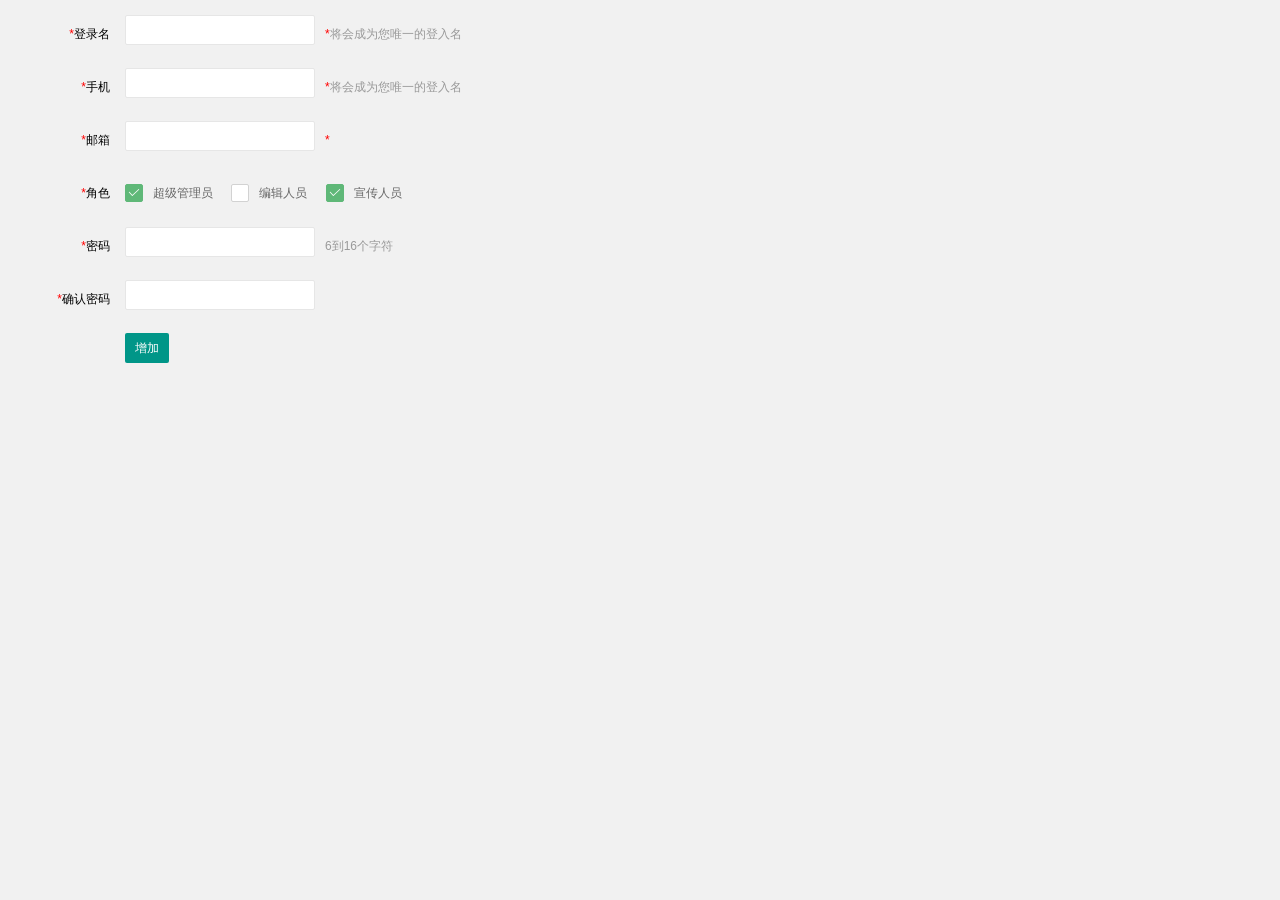
<file: src/main/resources/static/X-admin/admin-add.html>
<!DOCTYPE html>
<html class="x-admin-sm">
    
    <head>
        <meta charset="UTF-8">
        <title>欢迎页面-X-admin2.2</title>
        <meta name="renderer" content="webkit">
        <meta http-equiv="X-UA-Compatible" content="IE=edge,chrome=1">
        <meta name="viewport" content="width=device-width,user-scalable=yes, minimum-scale=0.4, initial-scale=0.8,target-densitydpi=low-dpi" />
        <link rel="stylesheet" href="./css/font.css">
        <link rel="stylesheet" href="./css/xadmin.css">
        <script type="text/javascript" src="./lib/layui/layui.js" charset="utf-8"></script>
        <script type="text/javascript" src="./js/xadmin.js"></script>
        <!-- 让IE8/9支持媒体查询，从而兼容栅格 -->
        <!--[if lt IE 9]>
            <script src="https://cdn.staticfile.org/html5shiv/r29/html5.min.js"></script>
            <script src="https://cdn.staticfile.org/respond.js/1.4.2/respond.min.js"></script>
        <![endif]-->
    </head>
    <body>
        <div class="layui-fluid">
            <div class="layui-row">
                <form class="layui-form">
                  <div class="layui-form-item">
                      <label for="username" class="layui-form-label">
                          <span class="x-red">*</span>登录名
                      </label>
                      <div class="layui-input-inline">
                          <input type="text" id="username" name="username" required="" lay-verify="required"
                          autocomplete="off" class="layui-input">
                      </div>
                      <div class="layui-form-mid layui-word-aux">
                          <span class="x-red">*</span>将会成为您唯一的登入名
                      </div>
                  </div>
                  <div class="layui-form-item">
                      <label for="phone" class="layui-form-label">
                          <span class="x-red">*</span>手机
                      </label>
                      <div class="layui-input-inline">
                          <input type="text" id="phone" name="phone" required="" lay-verify="phone"
                          autocomplete="off" class="layui-input">
                      </div>
                      <div class="layui-form-mid layui-word-aux">
                          <span class="x-red">*</span>将会成为您唯一的登入名
                      </div>
                  </div>
                  <div class="layui-form-item">
                      <label for="L_email" class="layui-form-label">
                          <span class="x-red">*</span>邮箱
                      </label>
                      <div class="layui-input-inline">
                          <input type="text" id="L_email" name="email" required="" lay-verify="email"
                          autocomplete="off" class="layui-input">
                      </div>
                      <div class="layui-form-mid layui-word-aux">
                          <span class="x-red">*</span>
                      </div>
                  </div>
                  <div class="layui-form-item">
                      <label class="layui-form-label"><span class="x-red">*</span>角色</label>
                      <div class="layui-input-block">
                        <input type="checkbox" name="like1[write]" lay-skin="primary" title="超级管理员" checked="">
                        <input type="checkbox" name="like1[read]" lay-skin="primary" title="编辑人员">
                        <input type="checkbox" name="like1[write]" lay-skin="primary" title="宣传人员" checked="">
                      </div>
                  </div>
                  <div class="layui-form-item">
                      <label for="L_pass" class="layui-form-label">
                          <span class="x-red">*</span>密码
                      </label>
                      <div class="layui-input-inline">
                          <input type="password" id="L_pass" name="pass" required="" lay-verify="pass"
                          autocomplete="off" class="layui-input">
                      </div>
                      <div class="layui-form-mid layui-word-aux">
                          6到16个字符
                      </div>
                  </div>
                  <div class="layui-form-item">
                      <label for="L_repass" class="layui-form-label">
                          <span class="x-red">*</span>确认密码
                      </label>
                      <div class="layui-input-inline">
                          <input type="password" id="L_repass" name="repass" required="" lay-verify="repass"
                          autocomplete="off" class="layui-input">
                      </div>
                  </div>
                  <div class="layui-form-item">
                      <label for="L_repass" class="layui-form-label">
                      </label>
                      <button  class="layui-btn" lay-filter="add" lay-submit="">
                          增加
                      </button>
                  </div>
              </form>
            </div>
        </div>
        <script>layui.use(['form', 'layer'],
            function() {
                $ = layui.jquery;
                var form = layui.form,
                layer = layui.layer;

                //自定义验证规则
                form.verify({
                    nikename: function(value) {
                        if (value.length < 5) {
                            return '昵称至少得5个字符啊';
                        }
                    },
                    pass: [/(.+){6,12}$/, '密码必须6到12位'],
                    repass: function(value) {
                        if ($('#L_pass').val() != $('#L_repass').val()) {
                            return '两次密码不一致';
                        }
                    }
                });

                //监听提交
                form.on('submit(add)',
                function(data) {
                    console.log(data);
                    //发异步，把数据提交给php
                    layer.alert("增加成功", {
                        icon: 6
                    },
                    function() {
                        //关闭当前frame
                        xadmin.close();

                        // 可以对父窗口进行刷新 
                        xadmin.father_reload();
                    });
                    return false;
                });

            });</script>
        <script>var _hmt = _hmt || []; (function() {
                var hm = document.createElement("script");
                hm.src = "https://hm.baidu.com/hm.js?b393d153aeb26b46e9431fabaf0f6190";
                var s = document.getElementsByTagName("script")[0];
                s.parentNode.insertBefore(hm, s);
            })();</script>
    </body>

</html>
</file>
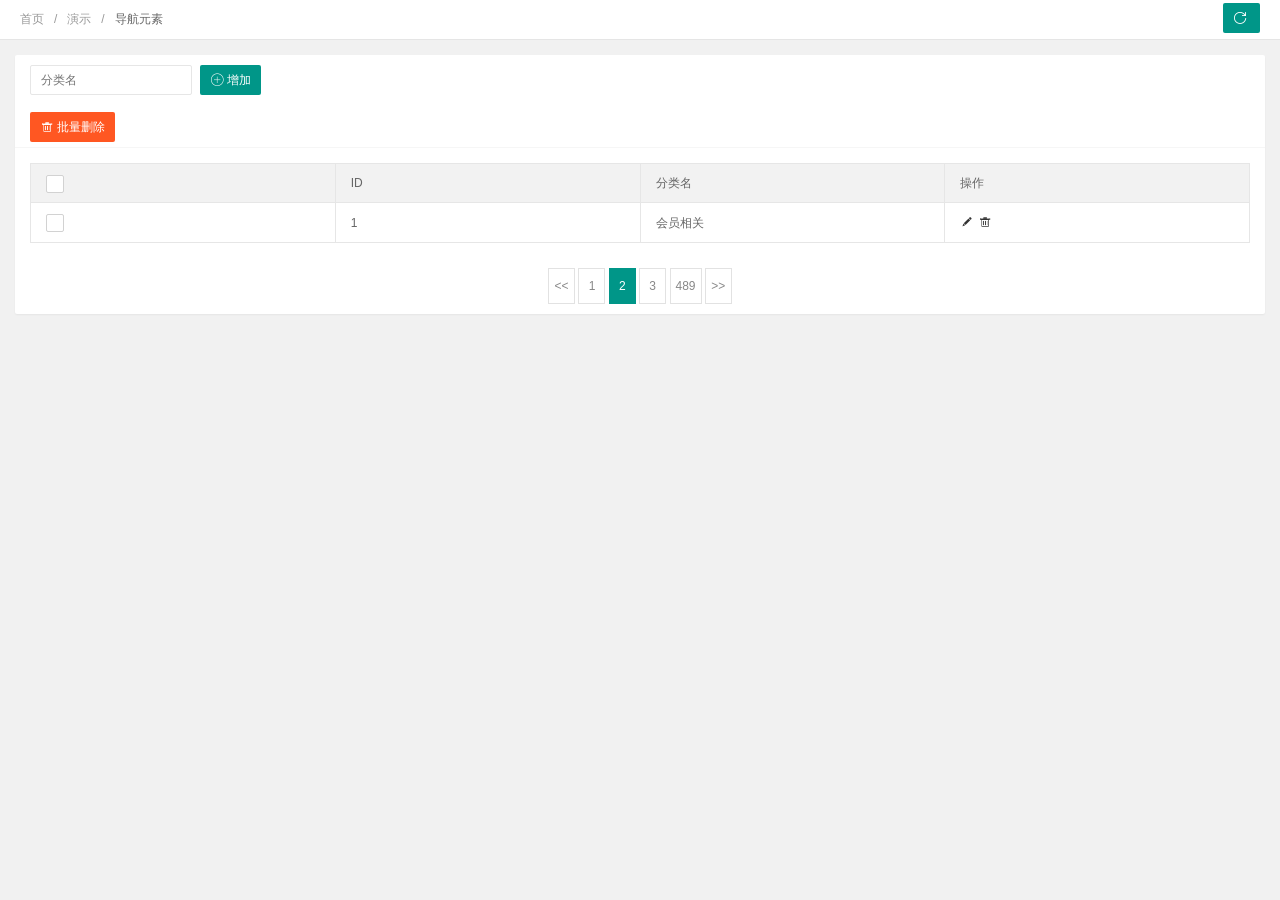
<file: src/main/resources/static/X-admin/admin-cate.html>
<!DOCTYPE html>
<html class="x-admin-sm">
    <head>
        <meta charset="UTF-8">
        <title>欢迎页面-X-admin2.2</title>
        <meta name="renderer" content="webkit">
        <meta http-equiv="X-UA-Compatible" content="IE=edge,chrome=1">
        <meta name="viewport" content="width=device-width,user-scalable=yes, minimum-scale=0.4, initial-scale=0.8,target-densitydpi=low-dpi" />
        <link rel="stylesheet" href="./css/font.css">
        <link rel="stylesheet" href="./css/xadmin.css">
        <script src="./lib/layui/layui.js" charset="utf-8"></script>
        <script type="text/javascript" src="./js/xadmin.js"></script>
        <!--[if lt IE 9]>
          <script src="https://cdn.staticfile.org/html5shiv/r29/html5.min.js"></script>
          <script src="https://cdn.staticfile.org/respond.js/1.4.2/respond.min.js"></script>
        <![endif]-->
    </head>
    <body>
        <div class="x-nav">
          <span class="layui-breadcrumb">
            <a href="">首页</a>
            <a href="">演示</a>
            <a>
              <cite>导航元素</cite></a>
          </span>
          <a class="layui-btn layui-btn-small" style="line-height:1.6em;margin-top:3px;float:right" onclick="location.reload()" title="刷新">
            <i class="layui-icon layui-icon-refresh" style="line-height:30px"></i></a>
        </div>
        <div class="layui-fluid">
            <div class="layui-row layui-col-space15">
                <div class="layui-col-md12">
                    <div class="layui-card">
                        <div class="layui-card-body ">
                            <form class="layui-form layui-col-space5">
                                
                                <div class="layui-inline layui-show-xs-block">
                                    <input type="text" name="username"  placeholder="分类名" autocomplete="off" class="layui-input">
                                </div>
                                <div class="layui-inline layui-show-xs-block">
                                    <button class="layui-btn"  lay-submit="" lay-filter="sreach"><i class="layui-icon"></i>增加</button>
                                </div>
                            </form>
                        </div>
                        <div class="layui-card-header">
                            <button class="layui-btn layui-btn-danger" onclick="delAll()"><i class="layui-icon"></i>批量删除</button>
                        </div>
                        <div class="layui-card-body ">
                            <table class="layui-table layui-form">
                                <thead>
                                  <tr>
                                    <th>
                                     <input type="checkbox" name=""  lay-skin="primary">
                                    </th>
                                    <th>ID</th>
                                    <th>分类名</th>
                                    <th>操作</th>
                                </thead>
                                <tbody>
                                  <tr>
                                    <td>
                                      <input type="checkbox" name=""  lay-skin="primary">
                                    </td>
                                    <td>1</td>
                                    <td>会员相关</td>
                                    <td class="td-manage">
                                      <a title="编辑"  onclick="xadmin.open('编辑','admin-edit.html')" href="javascript:;">
                                        <i class="layui-icon">&#xe642;</i>
                                      </a>
                                      <a title="删除" onclick="member_del(this,'要删除的id')" href="javascript:;">
                                        <i class="layui-icon">&#xe640;</i>
                                      </a>
                                    </td>
                                  </tr>
                                </tbody>
                              </table>
                        </div>
                        <div class="layui-card-body ">
                            <div class="page">
                                <div>
                                  <a class="prev" href="">&lt;&lt;</a>
                                  <a class="num" href="">1</a>
                                  <span class="current">2</span>
                                  <a class="num" href="">3</a>
                                  <a class="num" href="">489</a>
                                  <a class="next" href="">&gt;&gt;</a>
                                </div>
                            </div>
                        </div>
                    </div>
                </div>
            </div>
        </div> 
    </body>
    <script>
      layui.use(['laydate','form'], function(){
        var laydate = layui.laydate;
        var form = layui.form;
        
        //执行一个laydate实例
        laydate.render({
          elem: '#start' //指定元素
        });

        //执行一个laydate实例
        laydate.render({
          elem: '#end' //指定元素
        });
      });

       /*用户-停用*/
      function member_stop(obj,id){
          layer.confirm('确认要停用吗？',function(index){

              if($(obj).attr('title')=='启用'){

                //发异步把用户状态进行更改
                $(obj).attr('title','停用')
                $(obj).find('i').html('&#xe62f;');

                $(obj).parents("tr").find(".td-status").find('span').addClass('layui-btn-disabled').html('已停用');
                layer.msg('已停用!',{icon: 5,time:1000});

              }else{
                $(obj).attr('title','启用')
                $(obj).find('i').html('&#xe601;');

                $(obj).parents("tr").find(".td-status").find('span').removeClass('layui-btn-disabled').html('已启用');
                layer.msg('已启用!',{icon: 5,time:1000});
              }
              
          });
      }

      /*用户-删除*/
      function member_del(obj,id){
          layer.confirm('确认要删除吗？',function(index){
              //发异步删除数据
              $(obj).parents("tr").remove();
              layer.msg('已删除!',{icon:1,time:1000});
          });
      }



      function delAll (argument) {

        var data = tableCheck.getData();
  
        layer.confirm('确认要删除吗？'+data,function(index){
            //捉到所有被选中的，发异步进行删除
            layer.msg('删除成功', {icon: 1});
            $(".layui-form-checked").not('.header').parents('tr').remove();
        });
      }
    </script>
    <script>var _hmt = _hmt || []; (function() {
        var hm = document.createElement("script");
        hm.src = "https://hm.baidu.com/hm.js?b393d153aeb26b46e9431fabaf0f6190";
        var s = document.getElementsByTagName("script")[0];
        s.parentNode.insertBefore(hm, s);
      })();</script>
</html>
</file>
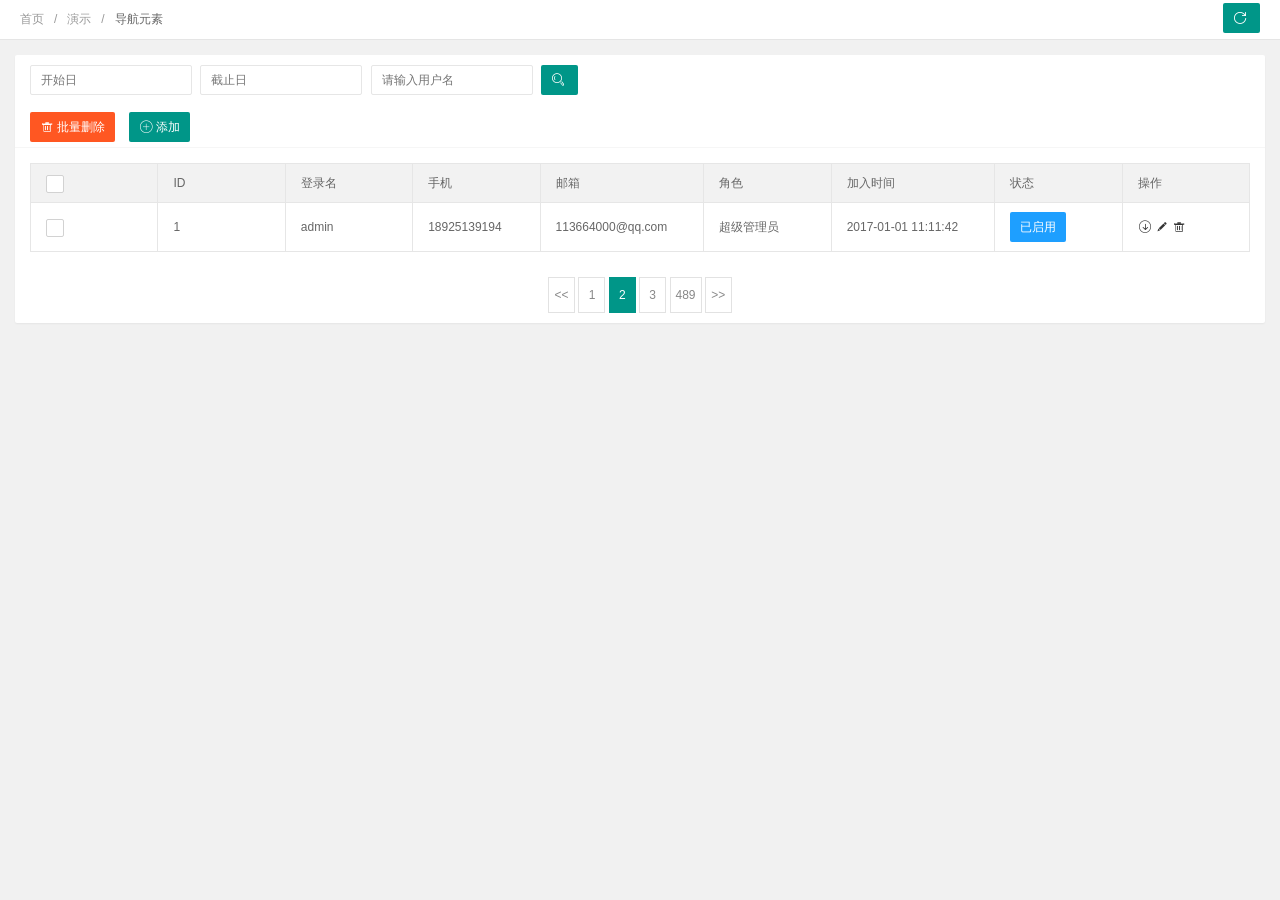
<file: src/main/resources/static/X-admin/admin-list.html>
<!DOCTYPE html>
<html class="x-admin-sm">
    <head>
        <meta charset="UTF-8">
        <title>欢迎页面-X-admin2.2</title>
        <meta name="renderer" content="webkit">
        <meta http-equiv="X-UA-Compatible" content="IE=edge,chrome=1">
        <meta name="viewport" content="width=device-width,user-scalable=yes, minimum-scale=0.4, initial-scale=0.8,target-densitydpi=low-dpi" />
        <link rel="stylesheet" href="./css/font.css">
        <link rel="stylesheet" href="./css/xadmin.css">
        <script src="./lib/layui/layui.js" charset="utf-8"></script>
        <script type="text/javascript" src="./js/xadmin.js"></script>
        <!--[if lt IE 9]>
          <script src="https://cdn.staticfile.org/html5shiv/r29/html5.min.js"></script>
          <script src="https://cdn.staticfile.org/respond.js/1.4.2/respond.min.js"></script>
        <![endif]-->
    </head>
    <body>
        <div class="x-nav">
          <span class="layui-breadcrumb">
            <a href="">首页</a>
            <a href="">演示</a>
            <a>
              <cite>导航元素</cite></a>
          </span>
          <a class="layui-btn layui-btn-small" style="line-height:1.6em;margin-top:3px;float:right" onclick="location.reload()" title="刷新">
            <i class="layui-icon layui-icon-refresh" style="line-height:30px"></i></a>
        </div>
        <div class="layui-fluid">
            <div class="layui-row layui-col-space15">
                <div class="layui-col-md12">
                    <div class="layui-card">
                        <div class="layui-card-body ">
                            <form class="layui-form layui-col-space5">
                                <div class="layui-inline layui-show-xs-block">
                                    <input class="layui-input"  autocomplete="off" placeholder="开始日" name="start" id="start">
                                </div>
                                <div class="layui-inline layui-show-xs-block">
                                    <input class="layui-input"  autocomplete="off" placeholder="截止日" name="end" id="end">
                                </div>
                                <div class="layui-inline layui-show-xs-block">
                                    <input type="text" name="username"  placeholder="请输入用户名" autocomplete="off" class="layui-input">
                                </div>
                                <div class="layui-inline layui-show-xs-block">
                                    <button class="layui-btn"  lay-submit="" lay-filter="sreach"><i class="layui-icon">&#xe615;</i></button>
                                </div>
                            </form>
                        </div>
                        <div class="layui-card-header">
                            <button class="layui-btn layui-btn-danger" onclick="delAll()"><i class="layui-icon"></i>批量删除</button>
                            <button class="layui-btn" onclick="xadmin.open('添加用户','./admin-add.html',600,400)"><i class="layui-icon"></i>添加</button>
                        </div>
                        <div class="layui-card-body ">
                            <table class="layui-table layui-form">
                              <thead>
                                <tr>
                                  <th>
                                    <input type="checkbox" name=""  lay-skin="primary">
                                  </th>
                                  <th>ID</th>
                                  <th>登录名</th>
                                  <th>手机</th>
                                  <th>邮箱</th>
                                  <th>角色</th>
                                  <th>加入时间</th>
                                  <th>状态</th>
                                  <th>操作</th>
                              </thead>
                              <tbody>
                                <tr>
                                  <td>
                                    <input type="checkbox" name=""  lay-skin="primary">
                                  </td>
                                  <td>1</td>
                                  <td>admin</td>
                                  <td>18925139194</td>
                                  <td>113664000@qq.com</td>
                                  <td>超级管理员</td>
                                  <td>2017-01-01 11:11:42</td>
                                  <td class="td-status">
                                    <span class="layui-btn layui-btn-normal layui-btn-mini">已启用</span></td>
                                  <td class="td-manage">
                                    <a onclick="member_stop(this,'10001')" href="javascript:;"  title="启用">
                                      <i class="layui-icon">&#xe601;</i>
                                    </a>
                                    <a title="编辑"  onclick="xadmin.open('编辑','admin-edit.html')" href="javascript:;">
                                      <i class="layui-icon">&#xe642;</i>
                                    </a>
                                    <a title="删除" onclick="member_del(this,'要删除的id')" href="javascript:;">
                                      <i class="layui-icon">&#xe640;</i>
                                    </a>
                                  </td>
                                </tr>
                              </tbody>
                            </table>
                        </div>
                        <div class="layui-card-body ">
                            <div class="page">
                                <div>
                                  <a class="prev" href="">&lt;&lt;</a>
                                  <a class="num" href="">1</a>
                                  <span class="current">2</span>
                                  <a class="num" href="">3</a>
                                  <a class="num" href="">489</a>
                                  <a class="next" href="">&gt;&gt;</a>
                                </div>
                            </div>
                        </div>
                    </div>
                </div>
            </div>
        </div> 
    </body>
    <script>
      layui.use(['laydate','form'], function(){
        var laydate = layui.laydate;
        var form = layui.form;
        
        //执行一个laydate实例
        laydate.render({
          elem: '#start' //指定元素
        });

        //执行一个laydate实例
        laydate.render({
          elem: '#end' //指定元素
        });
      });

       /*用户-停用*/
      function member_stop(obj,id){
          layer.confirm('确认要停用吗？',function(index){

              if($(obj).attr('title')=='启用'){

                //发异步把用户状态进行更改
                $(obj).attr('title','停用')
                $(obj).find('i').html('&#xe62f;');

                $(obj).parents("tr").find(".td-status").find('span').addClass('layui-btn-disabled').html('已停用');
                layer.msg('已停用!',{icon: 5,time:1000});

              }else{
                $(obj).attr('title','启用')
                $(obj).find('i').html('&#xe601;');

                $(obj).parents("tr").find(".td-status").find('span').removeClass('layui-btn-disabled').html('已启用');
                layer.msg('已启用!',{icon: 5,time:1000});
              }
              
          });
      }

      /*用户-删除*/
      function member_del(obj,id){
          layer.confirm('确认要删除吗？',function(index){
              //发异步删除数据
              $(obj).parents("tr").remove();
              layer.msg('已删除!',{icon:1,time:1000});
          });
      }



      function delAll (argument) {

        var data = tableCheck.getData();
  
        layer.confirm('确认要删除吗？'+data,function(index){
            //捉到所有被选中的，发异步进行删除
            layer.msg('删除成功', {icon: 1});
            $(".layui-form-checked").not('.header').parents('tr').remove();
        });
      }
    </script>
    <script>var _hmt = _hmt || []; (function() {
        var hm = document.createElement("script");
        hm.src = "https://hm.baidu.com/hm.js?b393d153aeb26b46e9431fabaf0f6190";
        var s = document.getElementsByTagName("script")[0];
        s.parentNode.insertBefore(hm, s);
      })();</script>
</html>
</file>
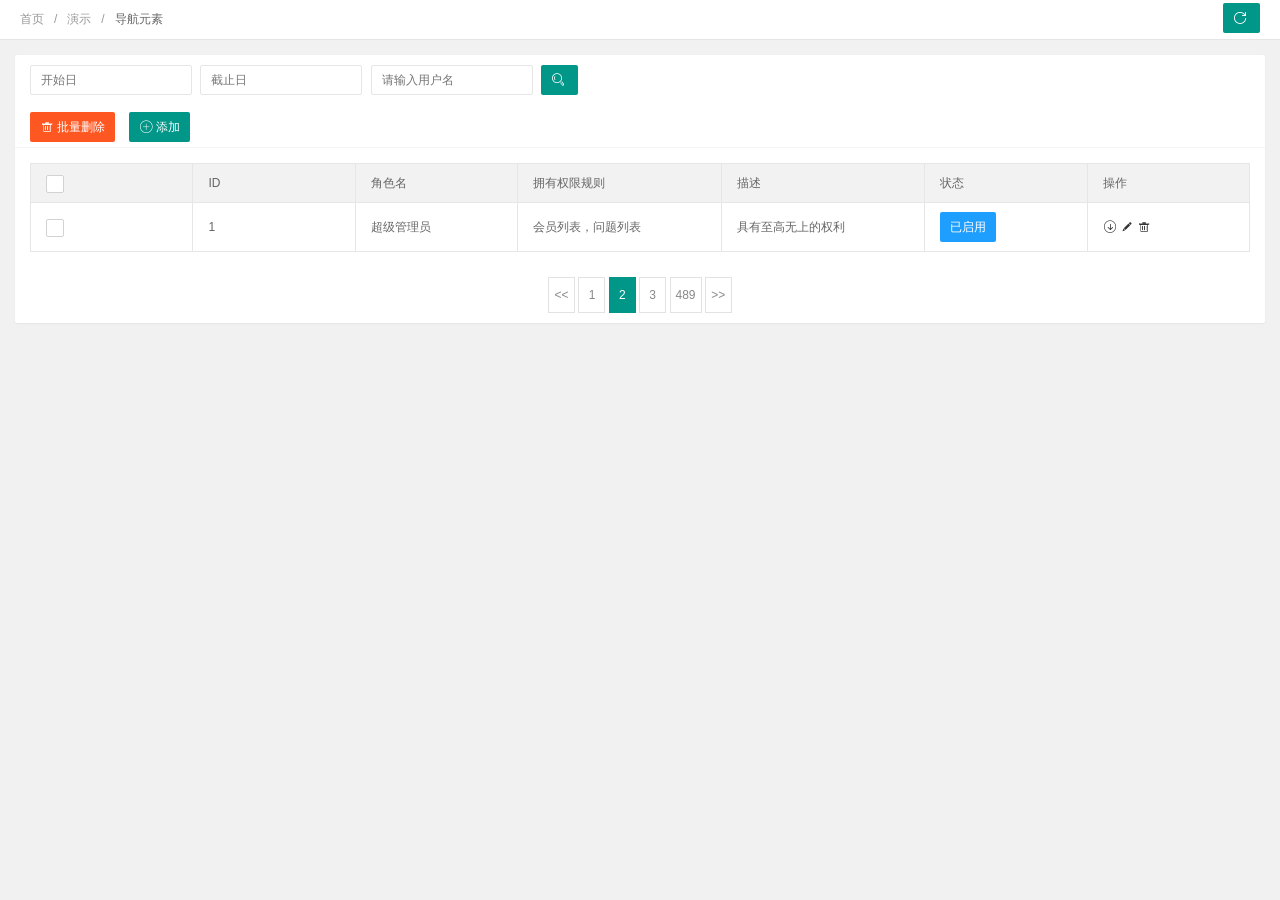
<file: src/main/resources/static/X-admin/admin-role.html>
<!DOCTYPE html>
<html class="x-admin-sm">
    <head>
        <meta charset="UTF-8">
        <title>欢迎页面-X-admin2.2</title>
        <meta name="renderer" content="webkit">
        <meta http-equiv="X-UA-Compatible" content="IE=edge,chrome=1">
        <meta name="viewport" content="width=device-width,user-scalable=yes, minimum-scale=0.4, initial-scale=0.8,target-densitydpi=low-dpi" />
        <link rel="stylesheet" href="./css/font.css">
        <link rel="stylesheet" href="./css/xadmin.css">
        <script src="./lib/layui/layui.js" charset="utf-8"></script>
        <script type="text/javascript" src="./js/xadmin.js"></script>
        <!--[if lt IE 9]>
          <script src="https://cdn.staticfile.org/html5shiv/r29/html5.min.js"></script>
          <script src="https://cdn.staticfile.org/respond.js/1.4.2/respond.min.js"></script>
        <![endif]-->
    </head>
    <body>
        <div class="x-nav">
          <span class="layui-breadcrumb">
            <a href="">首页</a>
            <a href="">演示</a>
            <a>
              <cite>导航元素</cite></a>
          </span>
          <a class="layui-btn layui-btn-small" style="line-height:1.6em;margin-top:3px;float:right" onclick="location.reload()" title="刷新">
            <i class="layui-icon layui-icon-refresh" style="line-height:30px"></i></a>
        </div>
        <div class="layui-fluid">
            <div class="layui-row layui-col-space15">
                <div class="layui-col-md12">
                    <div class="layui-card">
                        <div class="layui-card-body ">
                            <form class="layui-form layui-col-space5">
                                <div class="layui-inline layui-show-xs-block">
                                    <input class="layui-input"  autocomplete="off" placeholder="开始日" name="start" id="start">
                                </div>
                                <div class="layui-inline layui-show-xs-block">
                                    <input class="layui-input"  autocomplete="off" placeholder="截止日" name="end" id="end">
                                </div>
                                <div class="layui-inline layui-show-xs-block">
                                    <input type="text" name="username"  placeholder="请输入用户名" autocomplete="off" class="layui-input">
                                </div>
                                <div class="layui-inline layui-show-xs-block">
                                    <button class="layui-btn"  lay-submit="" lay-filter="sreach"><i class="layui-icon">&#xe615;</i></button>
                                </div>
                            </form>
                        </div>
                        <div class="layui-card-header">
                            <button class="layui-btn layui-btn-danger" onclick="delAll()"><i class="layui-icon"></i>批量删除</button>
                            <button class="layui-btn" onclick="xadmin.open('添加用户','./role-add.html',600,400)"><i class="layui-icon"></i>添加</button>
                        </div>
                        <div class="layui-card-body ">
                            <table class="layui-table layui-form">
                              <thead>
                                <tr>
                                  <th>
                                    <input type="checkbox" name=""  lay-skin="primary">
                                  </th>
                                  <th>ID</th>
                                  <th>角色名</th>
                                  <th>拥有权限规则</th>
                                  <th>描述</th>
                                  <th>状态</th>
                                  <th>操作</th>
                              </thead>
                              <tbody>
                                <tr>
                                  <td>
                                    <input type="checkbox" name=""  lay-skin="primary">
                                  </td>
                                  <td>1</td>
                                  <td>超级管理员</td>
                                  <td>会员列表，问题列表</td>
                                  <td>具有至高无上的权利</td>
                                  <td class="td-status">
                                    <span class="layui-btn layui-btn-normal layui-btn-mini">已启用</span></td>
                                  <td class="td-manage">
                                    <a onclick="member_stop(this,'10001')" href="javascript:;"  title="启用">
                                      <i class="layui-icon">&#xe601;</i>
                                    </a>
                                    <a title="编辑"  onclick="xadmin.open('编辑','role-add.html')" href="javascript:;">
                                      <i class="layui-icon">&#xe642;</i>
                                    </a>
                                    <a title="删除" onclick="member_del(this,'要删除的id')" href="javascript:;">
                                      <i class="layui-icon">&#xe640;</i>
                                    </a>
                                  </td>
                                </tr>
                              </tbody>
                            </table>
                        </div>
                        <div class="layui-card-body ">
                            <div class="page">
                                <div>
                                  <a class="prev" href="">&lt;&lt;</a>
                                  <a class="num" href="">1</a>
                                  <span class="current">2</span>
                                  <a class="num" href="">3</a>
                                  <a class="num" href="">489</a>
                                  <a class="next" href="">&gt;&gt;</a>
                                </div>
                            </div>
                        </div>
                    </div>
                </div>
            </div>
        </div> 
    </body>
    <script>
      layui.use(['laydate','form'], function(){
        var laydate = layui.laydate;
        var form = layui.form;
        
        //执行一个laydate实例
        laydate.render({
          elem: '#start' //指定元素
        });

        //执行一个laydate实例
        laydate.render({
          elem: '#end' //指定元素
        });
      });

       /*用户-停用*/
      function member_stop(obj,id){
          layer.confirm('确认要停用吗？',function(index){

              if($(obj).attr('title')=='启用'){

                //发异步把用户状态进行更改
                $(obj).attr('title','停用')
                $(obj).find('i').html('&#xe62f;');

                $(obj).parents("tr").find(".td-status").find('span').addClass('layui-btn-disabled').html('已停用');
                layer.msg('已停用!',{icon: 5,time:1000});

              }else{
                $(obj).attr('title','启用')
                $(obj).find('i').html('&#xe601;');

                $(obj).parents("tr").find(".td-status").find('span').removeClass('layui-btn-disabled').html('已启用');
                layer.msg('已启用!',{icon: 5,time:1000});
              }
              
          });
      }

      /*用户-删除*/
      function member_del(obj,id){
          layer.confirm('确认要删除吗？',function(index){
              //发异步删除数据
              $(obj).parents("tr").remove();
              layer.msg('已删除!',{icon:1,time:1000});
          });
      }



      function delAll (argument) {

        var data = tableCheck.getData();
  
        layer.confirm('确认要删除吗？'+data,function(index){
            //捉到所有被选中的，发异步进行删除
            layer.msg('删除成功', {icon: 1});
            $(".layui-form-checked").not('.header').parents('tr').remove();
        });
      }
    </script>
    <script>var _hmt = _hmt || []; (function() {
        var hm = document.createElement("script");
        hm.src = "https://hm.baidu.com/hm.js?b393d153aeb26b46e9431fabaf0f6190";
        var s = document.getElementsByTagName("script")[0];
        s.parentNode.insertBefore(hm, s);
      })();</script>
</html>
</file>
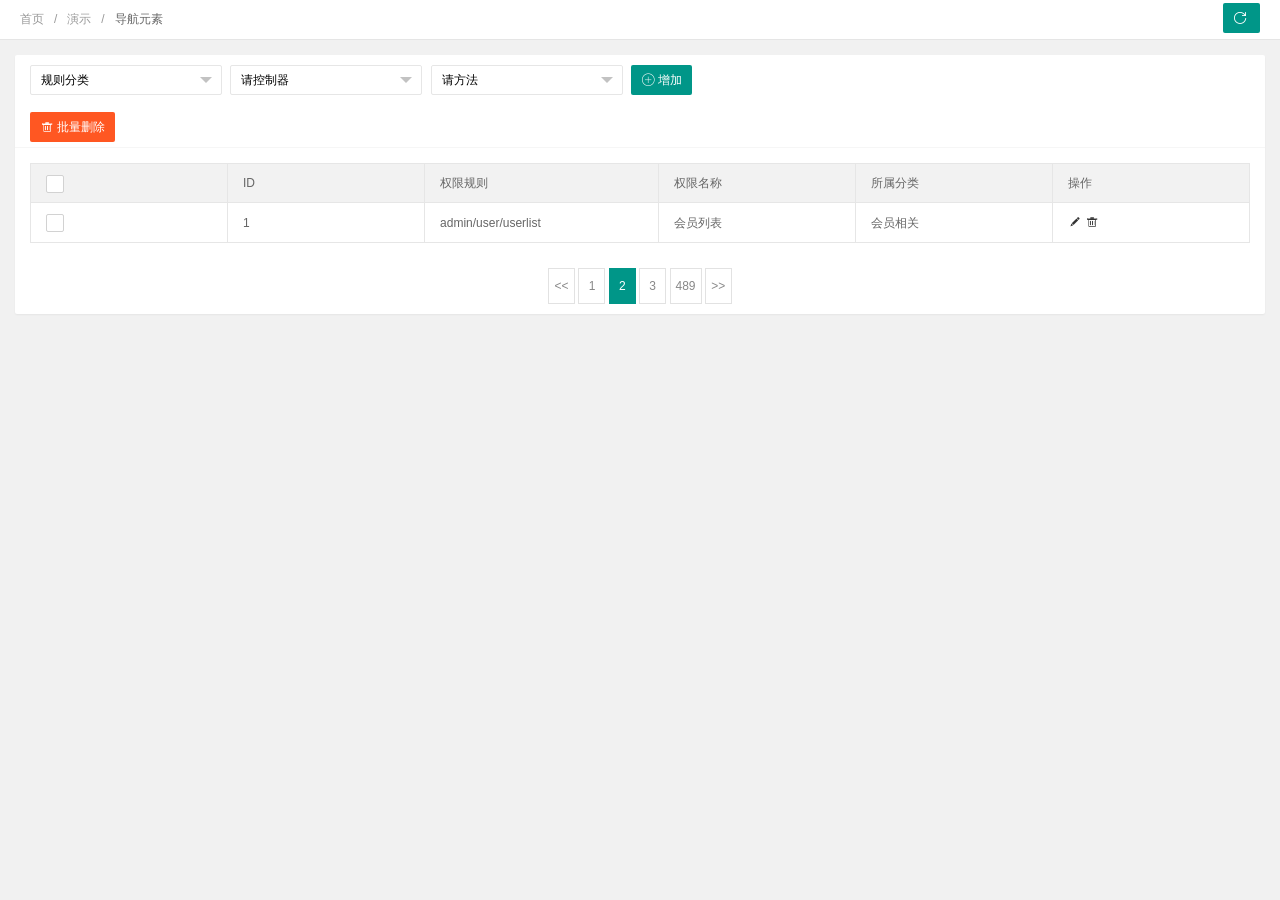
<file: src/main/resources/static/X-admin/admin-rule.html>
<!DOCTYPE html>
<html class="x-admin-sm">
    <head>
        <meta charset="UTF-8">
        <title>欢迎页面-X-admin2.2</title>
        <meta name="renderer" content="webkit">
        <meta http-equiv="X-UA-Compatible" content="IE=edge,chrome=1">
        <meta name="viewport" content="width=device-width,user-scalable=yes, minimum-scale=0.4, initial-scale=0.8,target-densitydpi=low-dpi" />
        <link rel="stylesheet" href="./css/font.css">
        <link rel="stylesheet" href="./css/xadmin.css">
        <script src="./lib/layui/layui.js" charset="utf-8"></script>
        <script type="text/javascript" src="./js/xadmin.js"></script>
        <!--[if lt IE 9]>
          <script src="https://cdn.staticfile.org/html5shiv/r29/html5.min.js"></script>
          <script src="https://cdn.staticfile.org/respond.js/1.4.2/respond.min.js"></script>
        <![endif]-->
    </head>
    <body>
        <div class="x-nav">
          <span class="layui-breadcrumb">
            <a href="">首页</a>
            <a href="">演示</a>
            <a>
              <cite>导航元素</cite></a>
          </span>
          <a class="layui-btn layui-btn-small" style="line-height:1.6em;margin-top:3px;float:right" onclick="location.reload()" title="刷新">
            <i class="layui-icon layui-icon-refresh" style="line-height:30px"></i></a>
        </div>
        <div class="layui-fluid">
            <div class="layui-row layui-col-space15">
                <div class="layui-col-md12">
                    <div class="layui-card">
                        <div class="layui-card-body ">
                            <form class="layui-form layui-col-space5">
                                
                                <div class="layui-inline layui-show-xs-block">
                                    <select name="cateid">
                                      <option>规则分类</option>
                                      <option>文章</option>
                                      <option>会员</option>
                                      <option>权限</option>
                                    </select>
                                </div>
                                <div class="layui-inline layui-show-xs-block">
                                    <select name="contrller">
                                      <option>请控制器</option>
                                      <option>Index</option>
                                      <option>Goods</option>
                                      <option>Cate</option>
                                    </select>
                                </div>
                                <div class="layui-inline layui-show-xs-block">
                                    <select name="action">
                                      <option>请方法</option>
                                      <option>add</option>
                                      <option>login</option>
                                      <option>checklogin</option>
                                    </select>
                                </div>
                                <div class="layui-inline layui-show-xs-block">
                                    <button class="layui-btn"  lay-submit="" lay-filter="sreach"><i class="layui-icon"></i>增加</button>
                                </div>
                            </form>
                        </div>
                        <div class="layui-card-header">
                            <button class="layui-btn layui-btn-danger" onclick="delAll()"><i class="layui-icon"></i>批量删除</button>
                        </div>
                        <div class="layui-card-body ">
                            <table class="layui-table layui-form">
                              <thead>
                                <tr>
                                  <th>
                                    <input type="checkbox" name=""  lay-skin="primary">
                                  </th>
                                  <th>ID</th>
                                  <th>权限规则</th>
                                  <th>权限名称</th>
                                  <th>所属分类</th>
                                  <th>操作</th>
                              </thead>
                              <tbody>
                                <tr>
                                  <td>
                                   <input type="checkbox" name=""  lay-skin="primary">
                                  </td>
                                  <td>1</td>
                                  <td>admin/user/userlist</td>
                                  <td>会员列表</td>
                                  <td>会员相关</td>
                                  <td class="td-manage">
                                    <a title="编辑"  onclick="xadmin.open('编辑','xxx.html')" href="javascript:;">
                                      <i class="layui-icon">&#xe642;</i>
                                    </a>
                                    <a title="删除" onclick="member_del(this,'要删除的id')" href="javascript:;">
                                      <i class="layui-icon">&#xe640;</i>
                                    </a>
                                  </td>
                                </tr>
                              </tbody>
                            </table>
                        </div>
                        <div class="layui-card-body ">
                            <div class="page">
                                <div>
                                  <a class="prev" href="">&lt;&lt;</a>
                                  <a class="num" href="">1</a>
                                  <span class="current">2</span>
                                  <a class="num" href="">3</a>
                                  <a class="num" href="">489</a>
                                  <a class="next" href="">&gt;&gt;</a>
                                </div>
                            </div>
                        </div>
                    </div>
                </div>
            </div>
        </div> 
    </body>
    <script>
      layui.use(['laydate','form'], function(){
        var laydate = layui.laydate;
        var form = layui.form;
        
        //执行一个laydate实例
        laydate.render({
          elem: '#start' //指定元素
        });

        //执行一个laydate实例
        laydate.render({
          elem: '#end' //指定元素
        });
      });

       /*用户-停用*/
      function member_stop(obj,id){
          layer.confirm('确认要停用吗？',function(index){

              if($(obj).attr('title')=='启用'){

                //发异步把用户状态进行更改
                $(obj).attr('title','停用')
                $(obj).find('i').html('&#xe62f;');

                $(obj).parents("tr").find(".td-status").find('span').addClass('layui-btn-disabled').html('已停用');
                layer.msg('已停用!',{icon: 5,time:1000});

              }else{
                $(obj).attr('title','启用')
                $(obj).find('i').html('&#xe601;');

                $(obj).parents("tr").find(".td-status").find('span').removeClass('layui-btn-disabled').html('已启用');
                layer.msg('已启用!',{icon: 5,time:1000});
              }
              
          });
      }

      /*用户-删除*/
      function member_del(obj,id){
          layer.confirm('确认要删除吗？',function(index){
              //发异步删除数据
              $(obj).parents("tr").remove();
              layer.msg('已删除!',{icon:1,time:1000});
          });
      }



      function delAll (argument) {

        var data = tableCheck.getData();
  
        layer.confirm('确认要删除吗？'+data,function(index){
            //捉到所有被选中的，发异步进行删除
            layer.msg('删除成功', {icon: 1});
            $(".layui-form-checked").not('.header').parents('tr').remove();
        });
      }
    </script>
    <script>var _hmt = _hmt || []; (function() {
        var hm = document.createElement("script");
        hm.src = "https://hm.baidu.com/hm.js?b393d153aeb26b46e9431fabaf0f6190";
        var s = document.getElementsByTagName("script")[0];
        s.parentNode.insertBefore(hm, s);
      })();</script>
</html>
</file>
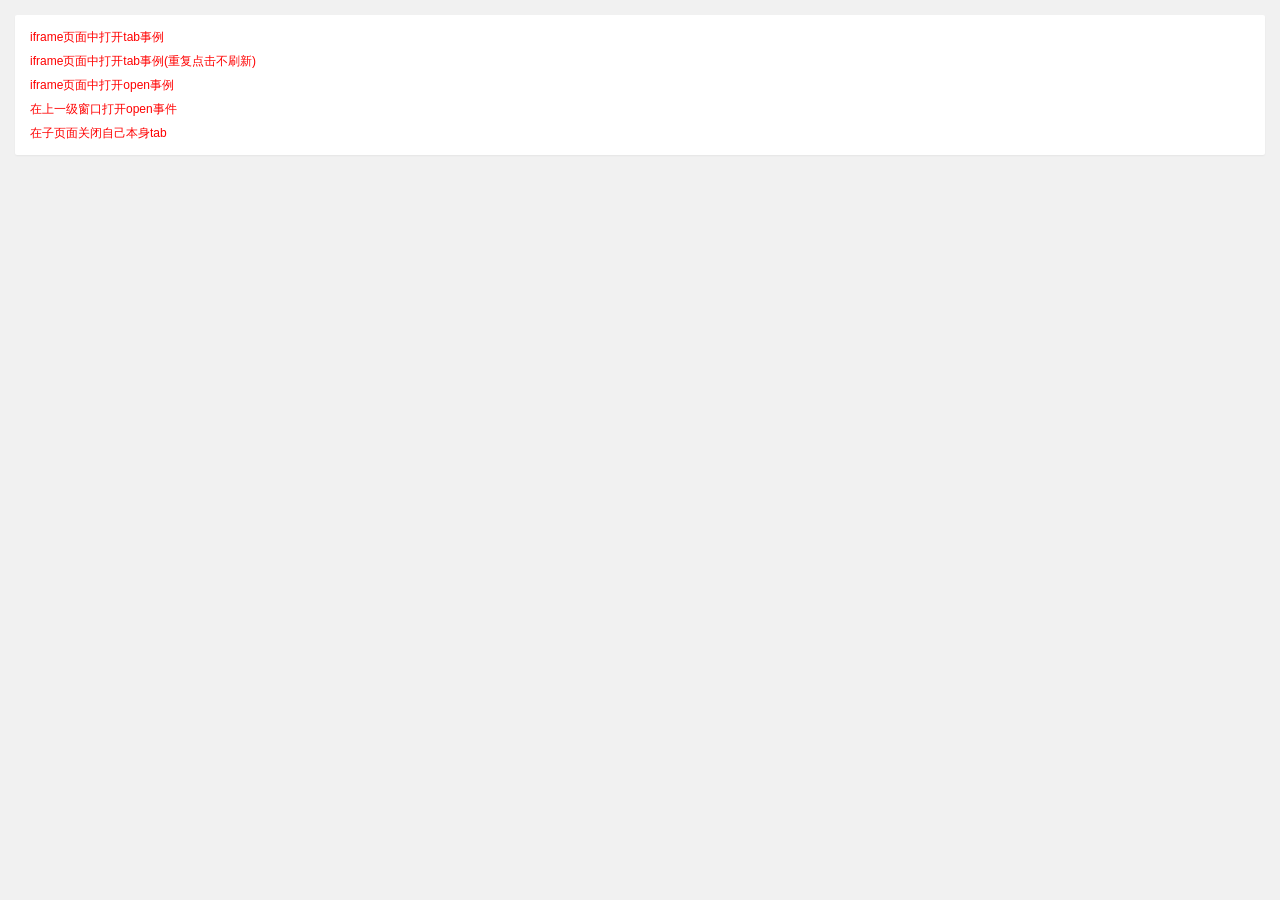
<file: src/main/resources/static/X-admin/demo.html>
<!DOCTYPE html>
<html class="x-admin-sm">
    <head>
        <meta charset="UTF-8">
        <title>欢迎页面-X-admin2.2</title>
        <meta name="renderer" content="webkit">
        <meta http-equiv="X-UA-Compatible" content="IE=edge,chrome=1">
        <meta name="viewport" content="width=device-width,user-scalable=yes, minimum-scale=0.4, initial-scale=0.8,target-densitydpi=low-dpi" />
        <link rel="stylesheet" href="./css/font.css">
        <link rel="stylesheet" href="./css/xadmin.css">
        <script src="./lib/layui/layui.js" charset="utf-8"></script>
        <script type="text/javascript" src="./js/xadmin.js"></script>
        <!--[if lt IE 9]>
          <script src="https://cdn.staticfile.org/html5shiv/r29/html5.min.js"></script>
          <script src="https://cdn.staticfile.org/respond.js/1.4.2/respond.min.js"></script>
        <![endif]-->
    </head>
    <body>
        <div class="layui-fluid">
            <div class="layui-row layui-col-space15">
                <div class="layui-col-md12">
                    <div class="layui-card">
                        <div class="layui-card-body ">
                            <a onclick="parent.xadmin.add_tab('在tab打开','https://www.baidu.com',true)" style="color: red" href="javascript:;">iframe页面中打开tab事例</a>
                            <br>
                            <a onclick="parent.xadmin.add_tab('在tab打开','https://www.baidu.com')" style="color: red" href="javascript:;">iframe页面中打开tab事例(重复点击不刷新)</a>
                            <br>
                            <a onclick="xadmin.open('iframe页面中打开open事例','https://www.163.com')" style="color: red" href="javascript:;">iframe页面中打开open事例</a>
                            <br>
                            <a onclick="parent.xadmin.open('在上一级窗口打开open事件','http://www.baidu.com')" style="color: red" href="javascript:;">在上一级窗口打开open事件</a>
                            <br>
                            <a onclick="xadmin.del_tab()" style="color: red" href="javascript:;">在子页面关闭自己本身tab</a>
                        </div>
                    </div>
                </div>
            </div>
        </div>
        </div>
    </body>
</html>
</file>
<file: src/main/resources/static/X-admin/css/font.css>
@font-face {
  font-family: 'iconfont';
  src: url('../fonts/iconfont.eot');
  src: url('../fonts/iconfont.eot?#iefix') format('embedded-opentype'),
  url('../fonts/iconfont.woff') format('woff'),
  url('../fonts/iconfont.ttf') format('truetype'),
  url('../fonts/iconfont.svg#iconfont') format('svg');
}
.iconfont{
  font-family:"iconfont" !important;
  font-size:16px;font-style:normal;
  -webkit-font-smoothing: antialiased;
  -webkit-text-stroke-width: 0.2px;
  -moz-osx-font-smoothing: grayscale;
}
</file>
<file: src/main/resources/static/X-admin/css/xadmin.css>
@charset "utf-8";
@import url(../lib/layui/css/layui.css);
*{
    margin: 0px;
    padding: 0px;
    font-family: "Helvetica Neue", Helvetica, Arial, sans-serif;
}
a{
    text-decoration: none;
}
html{
    width: 100%;
    height: 100%;
    overflow-x:hidden; 
    overflow-y:auto;
}
body{
    width: 100%;
    min-height: 100%;
    background: #f1f1f1;
    /*background: #fff;*/
}
.x-red{
    color: red;
}

.layui-form-switch{
    margin-top: 0px;
}
.layui-input:focus, .layui-textarea:focus {
    border-color: #189f92!important;
}

.layui-fluid{
    padding:15px;
}
.x-nav{
    padding: 0 20px;
    position: relative;
    z-index: 99;
    border-bottom: 1px solid #e5e5e5;
    line-height: 39px;
    height: 39px;
    overflow: hidden;
    background: #fff;
}
.page{
    text-align: center;

}
.page a{
    display: inline-block;
    background: #fff;
    color: #888;
    padding: 5px;
    min-width: 15px;
    border: 1px solid #E2E2E2;

}
.page span{
    display: inline-block;
    padding: 5px;
    min-width: 15px;
    border: 1px solid #E2E2E2;
}
.page span.current{
    display: inline-block;
    background: #009688;
    color: #fff;
    padding: 5px;
    min-width: 15px;
    border: 1px solid #009688;
}
.page .pagination li{
    display: inline-block;
    margin-right: 5px;
    text-align: center;
}
.page .pagination li.active span{
    background: #009688;
    color: #fff;
    border: 1px solid #009688;

}

/*登录样式*/
/*头部*/
.container{
    width: 100%;
    height: 45px;
    background-color: #222;
}
.container a,.layui-nav .layui-nav-item a{
    color: #fff;
}
.container .logo a{
    background-color: rgba(0,0,0,0);
}
.container .logo a{
    float: left;
    font-size: 18px;
    padding-left: 20px;
    line-height: 45px;
    width: 200px;
}
.container .right{
    background-color:rgba(0,0,0,0);
    float: right;

}
.container .left_open{
    height: 45px;
    float: left;
    margin-left: 10px;
}
.container .left_open i{
    display: block;
    background: rgba(255,255,255,0.1);
    width: 32px;
    height: 32px;
    line-height: 32px;
    border-radius: 3px;
    text-align: center;
    margin-top: 7px;
    cursor: pointer;
}
.container .left_open i:hover{
    background: rgba(255,255,255,0.3);
}

.container .left{
    background-color:rgba(0,0,0,0);
    float: left;

}
.container .layui-nav-item{
    line-height: 45px;
}
.container .layui-nav-more{
    top: 20px;
}
.container .layui-nav-child{
    top: 50px;
}
.container .layui-nav-child i{
    margin-right: 10px;
}
.layui-nav .layui-nav-item a{
    cursor: pointer;
}
.layui-nav .layui-nav-child a{
    color: #333;
    cursor: pointer;
}
.left-nav{
    position: absolute;
    top: 45px;
    bottom: 0px;
    /*bottom: 42px;*/
    left: 0;
    z-index: 2;
    padding-top: 10px;
    background-color: #EEEEEE;
    width: 220px;
    max-width: 220px;
    overflow: auto;
    overflow-x:hidden;
    overflow: hidden;

    /*width: 0px;*/
}
#side-nav{
    width: 220px;
}

.left-nav #nav li:hover > a{
    /*color: blue;*/
}
.left-nav #nav .current{
    background-color: rgba(0, 0, 0, 0.3);
}
.left-nav #nav li a{
    font-size: 14px;
    padding: 10px 15px 10px 15px;
    display: block;
    cursor: pointer;
    border-left: 4px solid transparent;
    transition: all 0.3s;
}
.left-nav a:hover{
    background: #009688 !important;
    color: #fff;
    border-color:  #04564e !important;
}
.left-nav a.active{
    background: #009688 !important;
    color: #fff;
    border-color:  #04564e !important;
}
.left-nav #nav li a cite{
    font-size: 14px;
}

.left-nav #nav li .sub-menu{
    display: none;
}
.left-nav #nav li .opened{
    display: block;
}
.left-nav #nav li .opened:hover{
    /*background: #fff ;*/
}
.left-nav #nav li .opened .current{
    
}
.left-nav #nav li .sub-menu li:hover{
    /*color: blue;*/
     /*background: #fff ;*/
}
.left-nav #nav li .sub-menu li a{
    padding: 12px 15px 12px 30px;
    font-size: 14px;
    cursor: pointer;
}
.left-nav #nav li .sub-menu li .sub-menu li a{
    padding-left: 45px;
}
/*.left-nav #nav li .sub-menu li a:hover{
    color: #148cf1;
}*/
.left-nav #nav li .sub-menu li a i{
    font-size: 12px;
}
.left-nav #nav li a i{
    padding-right: 10px;
    line-height: 14px;
}
.left-nav #nav li .nav_right{
    float: right;
    font-size: 16px;
}
.x-slide_left {
    width: 17px;
    height: 61px;
    background: url(../images/icon.png) 0 0 no-repeat;
    position: absolute;
    top: 200px;
    left: 220px;
    cursor: pointer;
    z-index: 3;
}
.page-content{
    position: absolute;
    top: 45px;
    right: 0;
    /*bottom: 42px;*/
    bottom: 0px;
    left: 220px;
    overflow: hidden;
    z-index: 1;
}
.page-content-bg{
    position: absolute;
    top: 45px;
    right: 0;
    /*bottom: 42px;*/
    bottom: 0px;
    left: 220px;
    background: rgba(0,0,0,0.5);
    overflow: hidden;
    z-index: 100;
    display: none;
}

.page-content .tab{
    height: 100%;
    width: 100%;
    /*background: #EFEEF0;*/
    margin: 0px;
}
.page-content .layui-tab-title{
    /*padding-top: 5px;*/
    height: 35px;
    background: #EFEEF0 ;
    position: relative;
    z-index: 100;
}
.page-content .layui-tab-title li.home i{
    padding-right: 5px;
}
.page-content .layui-tab-title li.home .layui-tab-close{
    display: none;
}
.page-content .layui-tab-title li{
    line-height: 35px;
}
.page-content .layui-tab-title .layui-this:after{
    height: 36px;
}
.page-content .layui-tab-title li .layui-tab-close{
    border-radius: 50%;
}
.page-content .layui-tab-title .layui-this{
    background: #fff ;
}
.page-content .layui-tab-bar{
    height:34px;
    line-height: 35px;
}
.page-content .layui-tab-content{
    position: absolute;
    top: 36px;
    bottom: 0px;
    width: 100%;
    padding: 0px;
    overflow: hidden;
}
.page-content .layui-tab-content .layui-tab-item{
    width: 100%;
    height: 100%;
    
}
.page-content .layui-tab-content .layui-tab-item iframe{
    width: 100%;
    height: 100%;

}
.x-admin-carousel,.layui-carousel,.x-admin-carousel>[carousel-item]>* {
    background-color:#fff
}

.x-admin-backlog .x-admin-backlog-body {
    display:block;
    padding:10px 15px;
    background-color:#f8f8f8;
    color:#999;
    border-radius:2px;
    transition:all .3s;
    -webkit-transition:all .3s
}
.x-admin-backlog-body h3 {
    padding-bottom:10px;
    font-size:12px
}
.x-admin-backlog-body p cite {
    font-style:normal;
    font-size:30px;
    font-weight:300;
    color:#009688
}
.x-admin-backlog-body:hover {
    background-color:#CFCFCF;
    color:#888
}

.layui-table td, .layui-table th{
    min-width: 80px;
}

table th, table td {
    word-break: break-all;
}

/*404页面样式*/
.fly-panel {
    margin-bottom: 15px;
    border-radius: 2px;
    /*background-color: #fff;*/
    box-shadow: 0 1px 2px 0 rgba(0,0,0,.05);
}
.fly-none {
    min-height: 600px;
    text-align: center;
    padding-top: 50px;
    color: #999;
}
.fly-none .layui-icon {
    line-height: 300px;
    font-size: 300px;
    color: #393D49;
}
.fly-none p {
    margin-top: 50px;
    padding: 0 15px;
    font-size: 20px;
    color: #999;
    font-weight: 300;
}
#tab_right{
    display: none;
    width: 80px;
    position: absolute;
    top: 35px;
    left: 0px;
}
#tab_right dl{
    top: 0px;
}
#tab_show{
    position: absolute;
    top: 36px;
    bottom: 0px;
    width: 100%;
    background:rgb(255, 255, 255,0);
    padding: 0px;
    overflow: hidden;
    display: none;
}


@media screen and (max-width: 768px){
    .fast-add{
        display: none;
    }
    .layui-nav .to-index{
        display: none;
    }
    .container .logo a{
        width: 140px;
    }
    .container .left_open {
        /*float: right;*/
    }
    .left-nav{
        width: 60px;
    }
    .left-nav #nav li a i{
        font-size: 18px;
    }
    .left-nav cite,.left-nav .nav_right{
        display: none;
    }
    .page-content{
        left: 60px;
    }
    .page-content .layui-tab-content .layui-tab-item{
        -webkit-overflow-scrolling: touch; 
        overflow-y: scroll; 
    }
    .x-so input.layui-input{
        width: 100%;
        margin: 10px;
    }
}

/*精细版样式*/

.x-admin-sm{
    font-size: 12px;
}
.x-admin-sm body{
    font-size: 12px;
}
/*登录页面样式*/
.x-admin-sm .login input[type=submit],.x-admin-sm .login input[type=button]{
    font-size: 14px;
}
.x-admin-sm .login input[type=text],
.x-admin-sm .login input[type=file],
.x-admin-sm .login input[type=password],
.x-admin-sm .login input[type=email], .x-admin-sm select {
    font-size: 12px;
}
.x-admin-sm .login .message{
    font-size: 14px;
}

.x-admin-sm .layui-table td, .x-admin-sm .layui-table th{
    font-size: 12px;
}
.x-admin-sm .layui-elem-field legend{
    font-size: 18px;
}

.x-admin-sm .x-admin-backlog-body p cite{
    font-size: 24px;
}
.x-admin-sm .left-nav #nav li a cite{
    font-size: 12px;
}
.x-admin-sm .iconfont{
    font-size: 14px;
}
.x-admin-sm .layui-tab-title li{
    font-size: 12px;
}
.x-admin-sm .layui-icon{
    font-size: 14px;
}
.x-admin-sm .layui-nav *{
    font-size: 12px;
}
.x-admin-sm  .layui-breadcrumb>*{
   font-size: 12px; 
}
.x-admin-sm  .layui-btn,.x-admin-sm .layui-btn-xs,.x-admin-sm .layui-btn-sm{
    font-size: 12px;
}

.x-admin-sm .layui-laydate{
    font-size: 12px;
}
.x-admin-sm  .layui-btn{
    height: 30px;
    line-height: 30px;
    padding: 0 10px;
}

.x-admin-sm .layui-btn-lg{
    height: 38px;
    line-height: 38px;
    padding: 0 18px;
    font-size: 14px;
}
.x-admin-sm .layui-layer-title,.x-admin-sm .layui-layer-dialog .layui-layer-content{
    font-size: 12px;
}
.x-admin-sm .layui-input,.x-admin-sm .layui-select,.x-admin-sm .layui-textarea{
    height: 30px;
}

.x-admin-sm .layui-form-pane .layui-form-label{
    height: 30px;
    line-height: 14px;
}
.x-admin-sm .layui-form-checkbox span{
    font-size: 12px;
}
.x-admin-sm .fly-none .layui-icon {
    line-height: 300px;
    font-size: 300px;
    color: #393D49;
}
</file>
